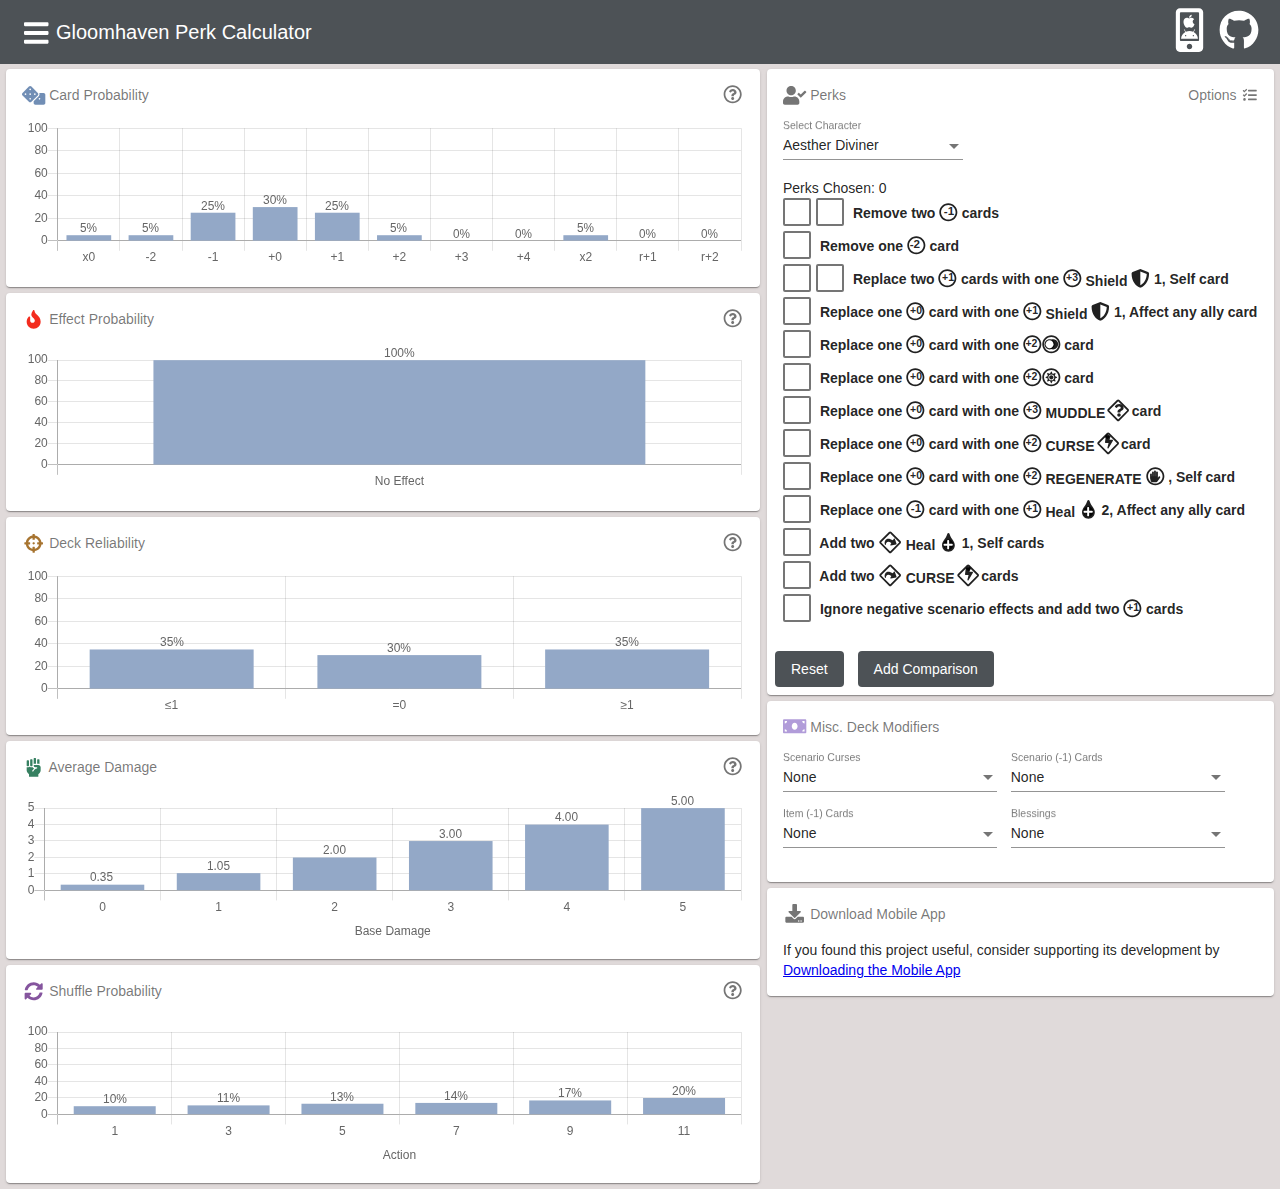
<file: index.html>
<!doctype html>
<html lang="en">

<head>
    <!-- Global site tag (gtag.js) - Google Analytics -->
    <script async src="https://www.googletagmanager.com/gtag/js?id=UA-135546953-3"></script>
    <script>
        window.dataLayer = window.dataLayer || [];

        function gtag() {
            dataLayer.push(arguments);
        }
        gtag('js', new Date());

        gtag('config', 'UA-135546953-3');
    </script>


    <meta charset="utf-8">
    <title>Gloomhaven Perk Calculator</title>
    <base href="/">

    <meta name="viewport" content="width=device-width, initial-scale=1">
    <link rel="icon" type="image/x-icon" href="assets/favicon.png">

    <script src="assets/fontawesome/js/all.min.js"></script>
<link rel="stylesheet" href="styles.462794d131f80d3b39a6.css"></head>

<body>
    <!--</body>class="mat-app-background">-->
    <app-root></app-root>
<script src="runtime-es2015.edb2fcf2778e7bf1d426.js" type="module"></script><script src="runtime-es5.edb2fcf2778e7bf1d426.js" nomodule defer></script><script src="polyfills-es5.fff98669e9d96cc8f205.js" nomodule defer></script><script src="polyfills-es2015.25ff13674b3056b14f77.js" type="module"></script><script src="main-es2015.3232cacd90878fb3bc43.js" type="module"></script><script src="main-es5.3232cacd90878fb3bc43.js" nomodule defer></script></body>

</html>
</file>
<file: styles.462794d131f80d3b39a6.css>
.mat-badge-content{font-weight:600;font-size:12px;font-family:Roboto,"Helvetica Neue",sans-serif}.mat-badge-small .mat-badge-content{font-size:9px}.mat-badge-large .mat-badge-content{font-size:24px}.mat-h1,.mat-headline,.mat-typography h1{font:400 24px/32px Roboto,"Helvetica Neue",sans-serif;margin:0 0 16px}.mat-h2,.mat-title,.mat-typography h2{font:500 20px/32px Roboto,"Helvetica Neue",sans-serif;margin:0 0 16px}.mat-h3,.mat-subheading-2,.mat-typography h3{font:400 16px/28px Roboto,"Helvetica Neue",sans-serif;margin:0 0 16px}.mat-h4,.mat-subheading-1,.mat-typography h4{font:400 15px/24px Roboto,"Helvetica Neue",sans-serif;margin:0 0 16px}.mat-h5,.mat-typography h5{font:400 calc(14px * .83)/20px Roboto,"Helvetica Neue",sans-serif;margin:0 0 12px}.mat-h6,.mat-typography h6{font:400 calc(14px * .67)/20px Roboto,"Helvetica Neue",sans-serif;margin:0 0 12px}.mat-body-2,.mat-body-strong{font:500 14px/24px Roboto,"Helvetica Neue",sans-serif}.mat-body,.mat-body-1,.mat-typography{font:400 14px/20px Roboto,"Helvetica Neue",sans-serif}.mat-body p,.mat-body-1 p,.mat-typography p{margin:0 0 12px}.mat-caption,.mat-small{font:400 12px/20px Roboto,"Helvetica Neue",sans-serif}.mat-display-4,.mat-typography .mat-display-4{font:300 112px/112px Roboto,"Helvetica Neue",sans-serif;letter-spacing:-.05em;margin:0 0 56px}.mat-display-3,.mat-typography .mat-display-3{font:400 56px/56px Roboto,"Helvetica Neue",sans-serif;letter-spacing:-.02em;margin:0 0 64px}.mat-display-2,.mat-typography .mat-display-2{font:400 45px/48px Roboto,"Helvetica Neue",sans-serif;letter-spacing:-.005em;margin:0 0 64px}.mat-display-1,.mat-typography .mat-display-1{font:400 34px/40px Roboto,"Helvetica Neue",sans-serif;margin:0 0 64px}.mat-bottom-sheet-container{font:400 14px/20px Roboto,"Helvetica Neue",sans-serif}.mat-button,.mat-fab,.mat-flat-button,.mat-icon-button,.mat-mini-fab,.mat-raised-button,.mat-stroked-button{font-family:Roboto,"Helvetica Neue",sans-serif;font-size:14px;font-weight:500}.mat-button-toggle,.mat-card{font-family:Roboto,"Helvetica Neue",sans-serif}.mat-card-title{font-size:24px;font-weight:500}.mat-card-header .mat-card-title{font-size:20px}.mat-card-content,.mat-card-subtitle{font-size:14px}.mat-checkbox{font-family:Roboto,"Helvetica Neue",sans-serif}.mat-checkbox-layout .mat-checkbox-label{line-height:24px}.mat-chip{font-size:14px;font-weight:500}.mat-chip .mat-chip-remove.mat-icon,.mat-chip .mat-chip-trailing-icon.mat-icon{font-size:18px}.mat-table{font-family:Roboto,"Helvetica Neue",sans-serif}.mat-header-cell{font-size:12px;font-weight:500}.mat-cell,.mat-footer-cell{font-size:14px}.mat-calendar{font-family:Roboto,"Helvetica Neue",sans-serif}.mat-calendar-body{font-size:13px}.mat-calendar-body-label,.mat-calendar-period-button{font-size:14px;font-weight:500}.mat-calendar-table-header th{font-size:11px;font-weight:400}.mat-dialog-title{font:500 20px/32px Roboto,"Helvetica Neue",sans-serif}.mat-expansion-panel-header{font-family:Roboto,"Helvetica Neue",sans-serif;font-size:15px;font-weight:400}.mat-expansion-panel-content{font:400 14px/20px Roboto,"Helvetica Neue",sans-serif}.mat-form-field{font-size:inherit;font-weight:400;line-height:1.125;font-family:Roboto,"Helvetica Neue",sans-serif}.mat-form-field-wrapper{padding-bottom:1.34375em}.mat-form-field-prefix .mat-icon,.mat-form-field-suffix .mat-icon{font-size:150%;line-height:1.125}.mat-form-field-prefix .mat-icon-button,.mat-form-field-suffix .mat-icon-button{height:1.5em;width:1.5em}.mat-form-field-prefix .mat-icon-button .mat-icon,.mat-form-field-suffix .mat-icon-button .mat-icon{height:1.125em;line-height:1.125}.mat-form-field-infix{padding:.5em 0;border-top:.84375em solid transparent}.mat-form-field-can-float .mat-input-server:focus+.mat-form-field-label-wrapper .mat-form-field-label,.mat-form-field-can-float.mat-form-field-should-float .mat-form-field-label{transform:translateY(-1.34375em) scale(.75);width:133.3333333333%}.mat-form-field-can-float .mat-input-server[label]:not(:label-shown)+.mat-form-field-label-wrapper .mat-form-field-label{transform:translateY(-1.34374em) scale(.75);width:133.3333433333%}.mat-form-field-label-wrapper{top:-.84375em;padding-top:.84375em}.mat-form-field-label{top:1.34375em}.mat-form-field-underline{bottom:1.34375em}.mat-form-field-subscript-wrapper{font-size:75%;margin-top:.6666666667em;top:calc(100% - 1.7916666667em)}.mat-form-field-appearance-legacy .mat-form-field-wrapper{padding-bottom:1.25em}.mat-form-field-appearance-legacy .mat-form-field-infix{padding:.4375em 0}.mat-form-field-appearance-legacy.mat-form-field-can-float .mat-input-server:focus+.mat-form-field-label-wrapper .mat-form-field-label,.mat-form-field-appearance-legacy.mat-form-field-can-float.mat-form-field-should-float .mat-form-field-label{transform:translateY(-1.28125em) scale(.75) perspective(100px) translateZ(.001px);-ms-transform:translateY(-1.28125em) scale(.75);width:133.3333333333%}.mat-form-field-appearance-legacy.mat-form-field-can-float .mat-form-field-autofill-control:-webkit-autofill+.mat-form-field-label-wrapper .mat-form-field-label{transform:translateY(-1.28125em) scale(.75) perspective(100px) translateZ(.00101px);-ms-transform:translateY(-1.28124em) scale(.75);width:133.3333433333%}.mat-form-field-appearance-legacy.mat-form-field-can-float .mat-input-server[label]:not(:label-shown)+.mat-form-field-label-wrapper .mat-form-field-label{transform:translateY(-1.28125em) scale(.75) perspective(100px) translateZ(.00102px);-ms-transform:translateY(-1.28123em) scale(.75);width:133.3333533333%}.mat-form-field-appearance-legacy .mat-form-field-label{top:1.28125em}.mat-form-field-appearance-legacy .mat-form-field-subscript-wrapper{margin-top:.5416666667em;top:calc(100% - 1.6666666667em)}@media print{.mat-form-field-appearance-legacy.mat-form-field-can-float .mat-input-server:focus+.mat-form-field-label-wrapper .mat-form-field-label,.mat-form-field-appearance-legacy.mat-form-field-can-float.mat-form-field-should-float .mat-form-field-label{transform:translateY(-1.28122em) scale(.75)}.mat-form-field-appearance-legacy.mat-form-field-can-float .mat-form-field-autofill-control:-webkit-autofill+.mat-form-field-label-wrapper .mat-form-field-label{transform:translateY(-1.28121em) scale(.75)}.mat-form-field-appearance-legacy.mat-form-field-can-float .mat-input-server[label]:not(:label-shown)+.mat-form-field-label-wrapper .mat-form-field-label{transform:translateY(-1.2812em) scale(.75)}}.mat-form-field-appearance-fill .mat-form-field-infix{padding:.25em 0 .75em}.mat-form-field-appearance-fill .mat-form-field-label{top:1.09375em;margin-top:-.5em}.mat-form-field-appearance-fill.mat-form-field-can-float .mat-input-server:focus+.mat-form-field-label-wrapper .mat-form-field-label,.mat-form-field-appearance-fill.mat-form-field-can-float.mat-form-field-should-float .mat-form-field-label{transform:translateY(-.59375em) scale(.75);width:133.3333333333%}.mat-form-field-appearance-fill.mat-form-field-can-float .mat-input-server[label]:not(:label-shown)+.mat-form-field-label-wrapper .mat-form-field-label{transform:translateY(-.59374em) scale(.75);width:133.3333433333%}.mat-form-field-appearance-outline .mat-form-field-infix{padding:1em 0}.mat-form-field-appearance-outline .mat-form-field-label{top:1.84375em;margin-top:-.25em}.mat-form-field-appearance-outline.mat-form-field-can-float .mat-input-server:focus+.mat-form-field-label-wrapper .mat-form-field-label,.mat-form-field-appearance-outline.mat-form-field-can-float.mat-form-field-should-float .mat-form-field-label{transform:translateY(-1.59375em) scale(.75);width:133.3333333333%}.mat-form-field-appearance-outline.mat-form-field-can-float .mat-input-server[label]:not(:label-shown)+.mat-form-field-label-wrapper .mat-form-field-label{transform:translateY(-1.59374em) scale(.75);width:133.3333433333%}.mat-grid-tile-footer,.mat-grid-tile-header{font-size:14px}.mat-grid-tile-footer .mat-line,.mat-grid-tile-header .mat-line{white-space:nowrap;overflow:hidden;text-overflow:ellipsis;display:block;box-sizing:border-box}.mat-grid-tile-footer .mat-line:nth-child(n+2),.mat-grid-tile-header .mat-line:nth-child(n+2){font-size:12px}input.mat-input-element{margin-top:-.0625em}.mat-menu-item{font-family:Roboto,"Helvetica Neue",sans-serif;font-size:14px;font-weight:400}.mat-paginator,.mat-paginator-page-size .mat-select-trigger{font-family:Roboto,"Helvetica Neue",sans-serif;font-size:12px}.mat-radio-button,.mat-select{font-family:Roboto,"Helvetica Neue",sans-serif}.mat-select-trigger{height:1.125em}.mat-slide-toggle-content{font-family:Roboto,"Helvetica Neue",sans-serif}.mat-slider-thumb-label-text{font-family:Roboto,"Helvetica Neue",sans-serif;font-size:12px;font-weight:500}.mat-stepper-horizontal,.mat-stepper-vertical{font-family:Roboto,"Helvetica Neue",sans-serif}.mat-step-label{font-size:14px;font-weight:400}.mat-step-sub-label-error{font-weight:400}.mat-step-label-error{font-size:14px}.mat-step-label-selected{font-size:14px;font-weight:500}.mat-tab-group{font-family:Roboto,"Helvetica Neue",sans-serif}.mat-tab-label,.mat-tab-link{font-family:Roboto,"Helvetica Neue",sans-serif;font-size:14px;font-weight:500}.mat-toolbar,.mat-toolbar h1,.mat-toolbar h2,.mat-toolbar h3,.mat-toolbar h4,.mat-toolbar h5,.mat-toolbar h6{font:500 20px/32px Roboto,"Helvetica Neue",sans-serif;margin:0}.mat-tooltip{font-family:Roboto,"Helvetica Neue",sans-serif;font-size:10px;padding-top:6px;padding-bottom:6px}.mat-tooltip-handset{font-size:14px;padding-top:8px;padding-bottom:8px}.mat-list-item,.mat-list-option{font-family:Roboto,"Helvetica Neue",sans-serif}.mat-list-base .mat-list-item{font-size:16px}.mat-list-base .mat-list-item .mat-line{white-space:nowrap;overflow:hidden;text-overflow:ellipsis;display:block;box-sizing:border-box}.mat-list-base .mat-list-item .mat-line:nth-child(n+2){font-size:14px}.mat-list-base .mat-list-option{font-size:16px}.mat-list-base .mat-list-option .mat-line{white-space:nowrap;overflow:hidden;text-overflow:ellipsis;display:block;box-sizing:border-box}.mat-list-base .mat-list-option .mat-line:nth-child(n+2){font-size:14px}.mat-list-base[dense] .mat-list-item{font-size:12px}.mat-list-base[dense] .mat-list-item .mat-line{white-space:nowrap;overflow:hidden;text-overflow:ellipsis;display:block;box-sizing:border-box}.mat-list-base[dense] .mat-list-item .mat-line:nth-child(n+2),.mat-list-base[dense] .mat-list-option{font-size:12px}.mat-list-base[dense] .mat-list-option .mat-line{white-space:nowrap;overflow:hidden;text-overflow:ellipsis;display:block;box-sizing:border-box}.mat-list-base[dense] .mat-list-option .mat-line:nth-child(n+2){font-size:12px}.mat-list-base[dense] .mat-subheader{font-family:Roboto,"Helvetica Neue",sans-serif;font-size:12px;font-weight:500}.mat-option{font-family:Roboto,"Helvetica Neue",sans-serif;font-size:16px;color:rgba(0,0,0,.87)}.mat-optgroup-label{font:500 14px/24px Roboto,"Helvetica Neue",sans-serif;color:rgba(0,0,0,.54)}.mat-simple-snackbar{font-family:Roboto,"Helvetica Neue",sans-serif;font-size:14px}.mat-simple-snackbar-action{line-height:1;font-family:inherit;font-size:inherit;font-weight:500}.mat-ripple{overflow:hidden;position:relative}.mat-ripple.mat-ripple-unbounded{overflow:visible}.mat-ripple-element{position:absolute;border-radius:50%;pointer-events:none;transition:opacity,transform 0s cubic-bezier(0,0,.2,1);transform:scale(0)}@media (-ms-high-contrast:active){.mat-ripple-element{display:none}}.cdk-visually-hidden{border:0;clip:rect(0 0 0 0);height:1px;margin:-1px;overflow:hidden;padding:0;position:absolute;width:1px;outline:0;-webkit-appearance:none;-moz-appearance:none}.cdk-global-overlay-wrapper,.cdk-overlay-container{pointer-events:none;top:0;left:0;height:100%;width:100%}.cdk-overlay-container{position:fixed;z-index:1000}.cdk-overlay-container:empty{display:none}.cdk-global-overlay-wrapper{display:flex;position:absolute;z-index:1000}.cdk-overlay-pane{position:absolute;pointer-events:auto;box-sizing:border-box;z-index:1000;display:flex;max-width:100%;max-height:100%}.cdk-overlay-backdrop{position:absolute;top:0;bottom:0;left:0;right:0;z-index:1000;pointer-events:auto;-webkit-tap-highlight-color:transparent;transition:opacity .4s cubic-bezier(.25,.8,.25,1);opacity:0}.cdk-overlay-backdrop.cdk-overlay-backdrop-showing{opacity:1}@media screen and (-ms-high-contrast:active){.cdk-overlay-backdrop.cdk-overlay-backdrop-showing{opacity:.6}}.cdk-overlay-dark-backdrop{background:rgba(0,0,0,.32)}.cdk-overlay-transparent-backdrop,.cdk-overlay-transparent-backdrop.cdk-overlay-backdrop-showing{opacity:0}.cdk-overlay-connected-position-bounding-box{position:absolute;z-index:1000;display:flex;flex-direction:column;min-width:1px;min-height:1px}.cdk-global-scrollblock{position:fixed;width:100%;overflow-y:scroll}@-webkit-keyframes cdk-text-field-autofill-start{/*!*/}@keyframes cdk-text-field-autofill-start{/*!*/}@-webkit-keyframes cdk-text-field-autofill-end{/*!*/}@keyframes cdk-text-field-autofill-end{/*!*/}.cdk-text-field-autofill-monitored:-webkit-autofill{-webkit-animation-name:cdk-text-field-autofill-start;animation-name:cdk-text-field-autofill-start}.cdk-text-field-autofill-monitored:not(:-webkit-autofill){-webkit-animation-name:cdk-text-field-autofill-end;animation-name:cdk-text-field-autofill-end}textarea.cdk-textarea-autosize{resize:none}textarea.cdk-textarea-autosize-measuring{height:auto!important;overflow:hidden!important;padding:2px 0!important;box-sizing:content-box!important}.mat-ripple-element{background-color:rgba(0,0,0,.1)}.mat-option.mat-selected:not(.mat-option-multiple):not(.mat-option-disabled),.mat-option:focus:not(.mat-option-disabled),.mat-option:hover:not(.mat-option-disabled){background:rgba(0,0,0,.04)}.mat-option.mat-active{background:rgba(0,0,0,.04);color:rgba(0,0,0,.87)}.mat-option.mat-option-disabled{color:rgba(0,0,0,.38)}.mat-primary .mat-option.mat-selected:not(.mat-option-disabled){color:#4d5256}.mat-accent .mat-option.mat-selected:not(.mat-option-disabled){color:#93a8c7}.mat-warn .mat-option.mat-selected:not(.mat-option-disabled){color:#f32c1e}.mat-optgroup-disabled .mat-optgroup-label{color:rgba(0,0,0,.38)}.mat-pseudo-checkbox{color:rgba(0,0,0,.54)}.mat-pseudo-checkbox::after{color:#fafafa}.mat-pseudo-checkbox-disabled{color:#b0b0b0}.mat-primary .mat-pseudo-checkbox-checked,.mat-primary .mat-pseudo-checkbox-indeterminate{background:#4d5256}.mat-accent .mat-pseudo-checkbox-checked,.mat-accent .mat-pseudo-checkbox-indeterminate,.mat-pseudo-checkbox-checked,.mat-pseudo-checkbox-indeterminate{background:#93a8c7}.mat-warn .mat-pseudo-checkbox-checked,.mat-warn .mat-pseudo-checkbox-indeterminate{background:#f32c1e}.mat-pseudo-checkbox-checked.mat-pseudo-checkbox-disabled,.mat-pseudo-checkbox-indeterminate.mat-pseudo-checkbox-disabled{background:#b0b0b0}.mat-elevation-z0{box-shadow:0 0 0 0 rgba(0,0,0,.2),0 0 0 0 rgba(0,0,0,.14),0 0 0 0 rgba(0,0,0,.12)}.mat-elevation-z1{box-shadow:0 2px 1px -1px rgba(0,0,0,.2),0 1px 1px 0 rgba(0,0,0,.14),0 1px 3px 0 rgba(0,0,0,.12)}.mat-elevation-z2{box-shadow:0 3px 1px -2px rgba(0,0,0,.2),0 2px 2px 0 rgba(0,0,0,.14),0 1px 5px 0 rgba(0,0,0,.12)}.mat-elevation-z3{box-shadow:0 3px 3px -2px rgba(0,0,0,.2),0 3px 4px 0 rgba(0,0,0,.14),0 1px 8px 0 rgba(0,0,0,.12)}.mat-elevation-z4{box-shadow:0 2px 4px -1px rgba(0,0,0,.2),0 4px 5px 0 rgba(0,0,0,.14),0 1px 10px 0 rgba(0,0,0,.12)}.mat-elevation-z5{box-shadow:0 3px 5px -1px rgba(0,0,0,.2),0 5px 8px 0 rgba(0,0,0,.14),0 1px 14px 0 rgba(0,0,0,.12)}.mat-elevation-z6{box-shadow:0 3px 5px -1px rgba(0,0,0,.2),0 6px 10px 0 rgba(0,0,0,.14),0 1px 18px 0 rgba(0,0,0,.12)}.mat-elevation-z7{box-shadow:0 4px 5px -2px rgba(0,0,0,.2),0 7px 10px 1px rgba(0,0,0,.14),0 2px 16px 1px rgba(0,0,0,.12)}.mat-elevation-z8{box-shadow:0 5px 5px -3px rgba(0,0,0,.2),0 8px 10px 1px rgba(0,0,0,.14),0 3px 14px 2px rgba(0,0,0,.12)}.mat-elevation-z9{box-shadow:0 5px 6px -3px rgba(0,0,0,.2),0 9px 12px 1px rgba(0,0,0,.14),0 3px 16px 2px rgba(0,0,0,.12)}.mat-elevation-z10{box-shadow:0 6px 6px -3px rgba(0,0,0,.2),0 10px 14px 1px rgba(0,0,0,.14),0 4px 18px 3px rgba(0,0,0,.12)}.mat-elevation-z11{box-shadow:0 6px 7px -4px rgba(0,0,0,.2),0 11px 15px 1px rgba(0,0,0,.14),0 4px 20px 3px rgba(0,0,0,.12)}.mat-elevation-z12{box-shadow:0 7px 8px -4px rgba(0,0,0,.2),0 12px 17px 2px rgba(0,0,0,.14),0 5px 22px 4px rgba(0,0,0,.12)}.mat-elevation-z13{box-shadow:0 7px 8px -4px rgba(0,0,0,.2),0 13px 19px 2px rgba(0,0,0,.14),0 5px 24px 4px rgba(0,0,0,.12)}.mat-elevation-z14{box-shadow:0 7px 9px -4px rgba(0,0,0,.2),0 14px 21px 2px rgba(0,0,0,.14),0 5px 26px 4px rgba(0,0,0,.12)}.mat-elevation-z15{box-shadow:0 8px 9px -5px rgba(0,0,0,.2),0 15px 22px 2px rgba(0,0,0,.14),0 6px 28px 5px rgba(0,0,0,.12)}.mat-elevation-z16{box-shadow:0 8px 10px -5px rgba(0,0,0,.2),0 16px 24px 2px rgba(0,0,0,.14),0 6px 30px 5px rgba(0,0,0,.12)}.mat-elevation-z17{box-shadow:0 8px 11px -5px rgba(0,0,0,.2),0 17px 26px 2px rgba(0,0,0,.14),0 6px 32px 5px rgba(0,0,0,.12)}.mat-elevation-z18{box-shadow:0 9px 11px -5px rgba(0,0,0,.2),0 18px 28px 2px rgba(0,0,0,.14),0 7px 34px 6px rgba(0,0,0,.12)}.mat-elevation-z19{box-shadow:0 9px 12px -6px rgba(0,0,0,.2),0 19px 29px 2px rgba(0,0,0,.14),0 7px 36px 6px rgba(0,0,0,.12)}.mat-elevation-z20{box-shadow:0 10px 13px -6px rgba(0,0,0,.2),0 20px 31px 3px rgba(0,0,0,.14),0 8px 38px 7px rgba(0,0,0,.12)}.mat-elevation-z21{box-shadow:0 10px 13px -6px rgba(0,0,0,.2),0 21px 33px 3px rgba(0,0,0,.14),0 8px 40px 7px rgba(0,0,0,.12)}.mat-elevation-z22{box-shadow:0 10px 14px -6px rgba(0,0,0,.2),0 22px 35px 3px rgba(0,0,0,.14),0 8px 42px 7px rgba(0,0,0,.12)}.mat-elevation-z23{box-shadow:0 11px 14px -7px rgba(0,0,0,.2),0 23px 36px 3px rgba(0,0,0,.14),0 9px 44px 8px rgba(0,0,0,.12)}.mat-elevation-z24{box-shadow:0 11px 15px -7px rgba(0,0,0,.2),0 24px 38px 3px rgba(0,0,0,.14),0 9px 46px 8px rgba(0,0,0,.12)}.mat-app-background{background-color:#fafafa;color:rgba(0,0,0,.87)}.mat-theme-loaded-marker{display:none}.mat-autocomplete-panel{background:#fff;color:rgba(0,0,0,.87)}.mat-autocomplete-panel:not([class*=mat-elevation-z]){box-shadow:0 2px 4px -1px rgba(0,0,0,.2),0 4px 5px 0 rgba(0,0,0,.14),0 1px 10px 0 rgba(0,0,0,.12)}.mat-autocomplete-panel .mat-option.mat-selected:not(.mat-active):not(:hover){background:#fff}.mat-autocomplete-panel .mat-option.mat-selected:not(.mat-active):not(:hover):not(.mat-option-disabled){color:rgba(0,0,0,.87)}@media (-ms-high-contrast:active){.mat-badge-content{outline:solid 1px;border-radius:0}.mat-checkbox-disabled{opacity:.5}}.mat-badge-accent .mat-badge-content{background:#93a8c7;color:#000}.mat-badge-warn .mat-badge-content{color:#fff;background:#f32c1e}.mat-badge{position:relative}.mat-badge-hidden .mat-badge-content{display:none}.mat-badge-disabled .mat-badge-content{background:#b9b9b9;color:rgba(0,0,0,.38)}.mat-badge-content{color:#fff;background:#4d5256;position:absolute;text-align:center;display:inline-block;border-radius:50%;transition:transform .2s ease-in-out;transform:scale(.6);overflow:hidden;white-space:nowrap;text-overflow:ellipsis;pointer-events:none}.mat-badge-content._mat-animation-noopable,.ng-animate-disabled .mat-badge-content{transition:none}.mat-badge-content.mat-badge-active{transform:none}.mat-badge-small .mat-badge-content{width:16px;height:16px;line-height:16px}.mat-badge-small.mat-badge-above .mat-badge-content{top:-8px}.mat-badge-small.mat-badge-below .mat-badge-content{bottom:-8px}.mat-badge-small.mat-badge-before .mat-badge-content{left:-16px}[dir=rtl] .mat-badge-small.mat-badge-before .mat-badge-content{left:auto;right:-16px}.mat-badge-small.mat-badge-after .mat-badge-content{right:-16px}[dir=rtl] .mat-badge-small.mat-badge-after .mat-badge-content{right:auto;left:-16px}.mat-badge-small.mat-badge-overlap.mat-badge-before .mat-badge-content{left:-8px}[dir=rtl] .mat-badge-small.mat-badge-overlap.mat-badge-before .mat-badge-content{left:auto;right:-8px}.mat-badge-small.mat-badge-overlap.mat-badge-after .mat-badge-content{right:-8px}[dir=rtl] .mat-badge-small.mat-badge-overlap.mat-badge-after .mat-badge-content{right:auto;left:-8px}.mat-badge-medium .mat-badge-content{width:22px;height:22px;line-height:22px}.mat-badge-medium.mat-badge-above .mat-badge-content{top:-11px}.mat-badge-medium.mat-badge-below .mat-badge-content{bottom:-11px}.mat-badge-medium.mat-badge-before .mat-badge-content{left:-22px}[dir=rtl] .mat-badge-medium.mat-badge-before .mat-badge-content{left:auto;right:-22px}.mat-badge-medium.mat-badge-after .mat-badge-content{right:-22px}[dir=rtl] .mat-badge-medium.mat-badge-after .mat-badge-content{right:auto;left:-22px}.mat-badge-medium.mat-badge-overlap.mat-badge-before .mat-badge-content{left:-11px}[dir=rtl] .mat-badge-medium.mat-badge-overlap.mat-badge-before .mat-badge-content{left:auto;right:-11px}.mat-badge-medium.mat-badge-overlap.mat-badge-after .mat-badge-content{right:-11px}[dir=rtl] .mat-badge-medium.mat-badge-overlap.mat-badge-after .mat-badge-content{right:auto;left:-11px}.mat-badge-large .mat-badge-content{width:28px;height:28px;line-height:28px}.mat-badge-large.mat-badge-above .mat-badge-content{top:-14px}.mat-badge-large.mat-badge-below .mat-badge-content{bottom:-14px}.mat-badge-large.mat-badge-before .mat-badge-content{left:-28px}[dir=rtl] .mat-badge-large.mat-badge-before .mat-badge-content{left:auto;right:-28px}.mat-badge-large.mat-badge-after .mat-badge-content{right:-28px}[dir=rtl] .mat-badge-large.mat-badge-after .mat-badge-content{right:auto;left:-28px}.mat-badge-large.mat-badge-overlap.mat-badge-before .mat-badge-content{left:-14px}[dir=rtl] .mat-badge-large.mat-badge-overlap.mat-badge-before .mat-badge-content{left:auto;right:-14px}.mat-badge-large.mat-badge-overlap.mat-badge-after .mat-badge-content{right:-14px}[dir=rtl] .mat-badge-large.mat-badge-overlap.mat-badge-after .mat-badge-content{right:auto;left:-14px}.mat-bottom-sheet-container{box-shadow:0 8px 10px -5px rgba(0,0,0,.2),0 16px 24px 2px rgba(0,0,0,.14),0 6px 30px 5px rgba(0,0,0,.12);background:#fff;color:rgba(0,0,0,.87)}.mat-button,.mat-icon-button,.mat-stroked-button{color:inherit;background:0 0}.mat-button.mat-primary,.mat-icon-button.mat-primary,.mat-stroked-button.mat-primary{color:#4d5256}.mat-button.mat-accent,.mat-icon-button.mat-accent,.mat-stroked-button.mat-accent{color:#93a8c7}.mat-button.mat-warn,.mat-icon-button.mat-warn,.mat-stroked-button.mat-warn{color:#f32c1e}.mat-button.mat-accent[disabled],.mat-button.mat-primary[disabled],.mat-button.mat-warn[disabled],.mat-button[disabled][disabled],.mat-icon-button.mat-accent[disabled],.mat-icon-button.mat-primary[disabled],.mat-icon-button.mat-warn[disabled],.mat-icon-button[disabled][disabled],.mat-stroked-button.mat-accent[disabled],.mat-stroked-button.mat-primary[disabled],.mat-stroked-button.mat-warn[disabled],.mat-stroked-button[disabled][disabled]{color:rgba(0,0,0,.26)}.mat-button.mat-primary .mat-button-focus-overlay,.mat-icon-button.mat-primary .mat-button-focus-overlay,.mat-stroked-button.mat-primary .mat-button-focus-overlay{background-color:#4d5256}.mat-button.mat-accent .mat-button-focus-overlay,.mat-icon-button.mat-accent .mat-button-focus-overlay,.mat-stroked-button.mat-accent .mat-button-focus-overlay{background-color:#93a8c7}.mat-button.mat-warn .mat-button-focus-overlay,.mat-icon-button.mat-warn .mat-button-focus-overlay,.mat-stroked-button.mat-warn .mat-button-focus-overlay{background-color:#f32c1e}.mat-button[disabled] .mat-button-focus-overlay,.mat-icon-button[disabled] .mat-button-focus-overlay,.mat-stroked-button[disabled] .mat-button-focus-overlay{background-color:transparent}.mat-button .mat-ripple-element,.mat-icon-button .mat-ripple-element,.mat-stroked-button .mat-ripple-element{opacity:.1;background-color:currentColor}.mat-button-focus-overlay{background:#000}.mat-stroked-button:not([disabled]){border-color:rgba(0,0,0,.12)}.mat-fab,.mat-flat-button,.mat-mini-fab,.mat-raised-button{color:rgba(0,0,0,.87);background-color:#fff}.mat-fab.mat-primary,.mat-flat-button.mat-primary,.mat-mini-fab.mat-primary,.mat-raised-button.mat-primary{color:#fff;background-color:#4d5256}.mat-fab.mat-accent,.mat-flat-button.mat-accent,.mat-mini-fab.mat-accent,.mat-raised-button.mat-accent{color:#000;background-color:#93a8c7}.mat-fab.mat-warn,.mat-flat-button.mat-warn,.mat-mini-fab.mat-warn,.mat-raised-button.mat-warn{color:#fff;background-color:#f32c1e}.mat-fab.mat-accent[disabled],.mat-fab.mat-primary[disabled],.mat-fab.mat-warn[disabled],.mat-fab[disabled][disabled],.mat-flat-button.mat-accent[disabled],.mat-flat-button.mat-primary[disabled],.mat-flat-button.mat-warn[disabled],.mat-flat-button[disabled][disabled],.mat-mini-fab.mat-accent[disabled],.mat-mini-fab.mat-primary[disabled],.mat-mini-fab.mat-warn[disabled],.mat-mini-fab[disabled][disabled],.mat-raised-button.mat-accent[disabled],.mat-raised-button.mat-primary[disabled],.mat-raised-button.mat-warn[disabled],.mat-raised-button[disabled][disabled]{color:rgba(0,0,0,.26);background-color:rgba(0,0,0,.12)}.mat-fab.mat-primary .mat-ripple-element,.mat-flat-button.mat-primary .mat-ripple-element,.mat-mini-fab.mat-primary .mat-ripple-element,.mat-raised-button.mat-primary .mat-ripple-element{background-color:rgba(255,255,255,.1)}.mat-fab.mat-accent .mat-ripple-element,.mat-flat-button.mat-accent .mat-ripple-element,.mat-mini-fab.mat-accent .mat-ripple-element,.mat-raised-button.mat-accent .mat-ripple-element{background-color:rgba(0,0,0,.1)}.mat-fab.mat-warn .mat-ripple-element,.mat-flat-button.mat-warn .mat-ripple-element,.mat-mini-fab.mat-warn .mat-ripple-element,.mat-raised-button.mat-warn .mat-ripple-element{background-color:rgba(255,255,255,.1)}.mat-flat-button:not([class*=mat-elevation-z]),.mat-stroked-button:not([class*=mat-elevation-z]){box-shadow:0 0 0 0 rgba(0,0,0,.2),0 0 0 0 rgba(0,0,0,.14),0 0 0 0 rgba(0,0,0,.12)}.mat-raised-button:not([class*=mat-elevation-z]){box-shadow:0 3px 1px -2px rgba(0,0,0,.2),0 2px 2px 0 rgba(0,0,0,.14),0 1px 5px 0 rgba(0,0,0,.12)}.mat-raised-button:not([disabled]):active:not([class*=mat-elevation-z]){box-shadow:0 5px 5px -3px rgba(0,0,0,.2),0 8px 10px 1px rgba(0,0,0,.14),0 3px 14px 2px rgba(0,0,0,.12)}.mat-raised-button[disabled]:not([class*=mat-elevation-z]){box-shadow:0 0 0 0 rgba(0,0,0,.2),0 0 0 0 rgba(0,0,0,.14),0 0 0 0 rgba(0,0,0,.12)}.mat-fab:not([class*=mat-elevation-z]),.mat-mini-fab:not([class*=mat-elevation-z]){box-shadow:0 3px 5px -1px rgba(0,0,0,.2),0 6px 10px 0 rgba(0,0,0,.14),0 1px 18px 0 rgba(0,0,0,.12)}.mat-fab:not([disabled]):active:not([class*=mat-elevation-z]),.mat-mini-fab:not([disabled]):active:not([class*=mat-elevation-z]){box-shadow:0 7px 8px -4px rgba(0,0,0,.2),0 12px 17px 2px rgba(0,0,0,.14),0 5px 22px 4px rgba(0,0,0,.12)}.mat-fab[disabled]:not([class*=mat-elevation-z]),.mat-mini-fab[disabled]:not([class*=mat-elevation-z]){box-shadow:0 0 0 0 rgba(0,0,0,.2),0 0 0 0 rgba(0,0,0,.14),0 0 0 0 rgba(0,0,0,.12)}.mat-button-toggle-group,.mat-button-toggle-standalone{box-shadow:0 3px 1px -2px rgba(0,0,0,.2),0 2px 2px 0 rgba(0,0,0,.14),0 1px 5px 0 rgba(0,0,0,.12)}.mat-button-toggle-group-appearance-standard,.mat-button-toggle-standalone.mat-button-toggle-appearance-standard{box-shadow:none;border:1px solid rgba(0,0,0,.12)}.mat-button-toggle{color:rgba(0,0,0,.38)}.mat-button-toggle .mat-button-toggle-focus-overlay{background-color:rgba(0,0,0,.12)}.mat-button-toggle-appearance-standard{color:rgba(0,0,0,.87);background:#fff}.mat-button-toggle-appearance-standard .mat-button-toggle-focus-overlay{background-color:#000}.mat-button-toggle-group-appearance-standard .mat-button-toggle+.mat-button-toggle{border-left:1px solid rgba(0,0,0,.12)}[dir=rtl] .mat-button-toggle-group-appearance-standard .mat-button-toggle+.mat-button-toggle{border-left:none;border-right:1px solid rgba(0,0,0,.12)}.mat-button-toggle-group-appearance-standard.mat-button-toggle-vertical .mat-button-toggle+.mat-button-toggle{border-left:none;border-right:none;border-top:1px solid rgba(0,0,0,.12)}.mat-button-toggle-checked{background-color:#e0e0e0;color:rgba(0,0,0,.54)}.mat-button-toggle-checked.mat-button-toggle-appearance-standard{color:rgba(0,0,0,.87)}.mat-button-toggle-disabled{color:rgba(0,0,0,.26);background-color:#eee}.mat-button-toggle-disabled.mat-button-toggle-appearance-standard{background:#fff}.mat-button-toggle-disabled.mat-button-toggle-checked{background-color:#bdbdbd}.mat-card{background:#fff;color:rgba(0,0,0,.87)}.mat-card:not([class*=mat-elevation-z]){box-shadow:0 2px 1px -1px rgba(0,0,0,.2),0 1px 1px 0 rgba(0,0,0,.14),0 1px 3px 0 rgba(0,0,0,.12)}.mat-card.mat-card-flat:not([class*=mat-elevation-z]){box-shadow:0 0 0 0 rgba(0,0,0,.2),0 0 0 0 rgba(0,0,0,.14),0 0 0 0 rgba(0,0,0,.12)}.mat-card-subtitle{color:rgba(0,0,0,.54)}.mat-checkbox-frame{border-color:rgba(0,0,0,.54)}.mat-checkbox-checkmark{fill:#fafafa}.mat-checkbox-checkmark-path{stroke:#fafafa!important}@media (-ms-high-contrast:black-on-white){.mat-checkbox-checkmark-path{stroke:#000!important}}.mat-checkbox-mixedmark{background-color:#fafafa}.mat-checkbox-checked.mat-primary .mat-checkbox-background,.mat-checkbox-indeterminate.mat-primary .mat-checkbox-background{background-color:#4d5256}.mat-checkbox-checked.mat-accent .mat-checkbox-background,.mat-checkbox-indeterminate.mat-accent .mat-checkbox-background{background-color:#93a8c7}.mat-checkbox-checked.mat-warn .mat-checkbox-background,.mat-checkbox-indeterminate.mat-warn .mat-checkbox-background{background-color:#f32c1e}.mat-checkbox-disabled.mat-checkbox-checked .mat-checkbox-background,.mat-checkbox-disabled.mat-checkbox-indeterminate .mat-checkbox-background{background-color:#b0b0b0}.mat-checkbox-disabled:not(.mat-checkbox-checked) .mat-checkbox-frame{border-color:#b0b0b0}.mat-checkbox-disabled .mat-checkbox-label{color:rgba(0,0,0,.54)}@media (-ms-high-contrast:active){.mat-checkbox-background{background:0 0}}.mat-checkbox .mat-ripple-element{background-color:#000}.mat-checkbox-checked:not(.mat-checkbox-disabled).mat-primary .mat-ripple-element,.mat-checkbox:active:not(.mat-checkbox-disabled).mat-primary .mat-ripple-element{background:#4d5256}.mat-checkbox-checked:not(.mat-checkbox-disabled).mat-accent .mat-ripple-element,.mat-checkbox:active:not(.mat-checkbox-disabled).mat-accent .mat-ripple-element{background:#93a8c7}.mat-checkbox-checked:not(.mat-checkbox-disabled).mat-warn .mat-ripple-element,.mat-checkbox:active:not(.mat-checkbox-disabled).mat-warn .mat-ripple-element{background:#f32c1e}.mat-chip.mat-standard-chip{background-color:#e0e0e0;color:rgba(0,0,0,.87)}.mat-chip.mat-standard-chip .mat-chip-remove{color:rgba(0,0,0,.87);opacity:.4}.mat-chip.mat-standard-chip:not(.mat-chip-disabled):active{box-shadow:0 3px 3px -2px rgba(0,0,0,.2),0 3px 4px 0 rgba(0,0,0,.14),0 1px 8px 0 rgba(0,0,0,.12)}.mat-chip.mat-standard-chip:not(.mat-chip-disabled) .mat-chip-remove:hover{opacity:.54}.mat-chip.mat-standard-chip.mat-chip-disabled{opacity:.4}.mat-chip.mat-standard-chip::after{background:#000}.mat-chip.mat-standard-chip.mat-chip-selected.mat-primary{background-color:#4d5256;color:#fff}.mat-chip.mat-standard-chip.mat-chip-selected.mat-primary .mat-chip-remove{color:#fff;opacity:.4}.mat-chip.mat-standard-chip.mat-chip-selected.mat-primary .mat-ripple-element{background:rgba(255,255,255,.1)}.mat-chip.mat-standard-chip.mat-chip-selected.mat-warn{background-color:#f32c1e;color:#fff}.mat-chip.mat-standard-chip.mat-chip-selected.mat-warn .mat-chip-remove{color:#fff;opacity:.4}.mat-chip.mat-standard-chip.mat-chip-selected.mat-warn .mat-ripple-element{background:rgba(255,255,255,.1)}.mat-chip.mat-standard-chip.mat-chip-selected.mat-accent{background-color:#93a8c7;color:#000}.mat-chip.mat-standard-chip.mat-chip-selected.mat-accent .mat-chip-remove{color:#000;opacity:.4}.mat-chip.mat-standard-chip.mat-chip-selected.mat-accent .mat-ripple-element{background:rgba(0,0,0,.1)}.mat-table{background:#fff}.mat-table tbody,.mat-table tfoot,.mat-table thead,.mat-table-sticky,[mat-footer-row],[mat-header-row],[mat-row],mat-footer-row,mat-header-row,mat-row{background:inherit}mat-footer-row,mat-header-row,mat-row,td.mat-cell,td.mat-footer-cell,th.mat-header-cell{border-bottom-color:rgba(0,0,0,.12)}.mat-header-cell{color:rgba(0,0,0,.54)}.mat-cell,.mat-footer-cell{color:rgba(0,0,0,.87)}.mat-calendar-arrow{border-top-color:rgba(0,0,0,.54)}.mat-datepicker-content .mat-calendar-next-button,.mat-datepicker-content .mat-calendar-previous-button,.mat-datepicker-toggle{color:rgba(0,0,0,.54)}.mat-calendar-table-header{color:rgba(0,0,0,.38)}.mat-calendar-table-header-divider::after{background:rgba(0,0,0,.12)}.mat-calendar-body-label{color:rgba(0,0,0,.54)}.mat-calendar-body-cell-content{color:rgba(0,0,0,.87);border-color:transparent}.mat-calendar-body-disabled>.mat-calendar-body-cell-content:not(.mat-calendar-body-selected){color:rgba(0,0,0,.38)}.cdk-keyboard-focused .mat-calendar-body-active>.mat-calendar-body-cell-content:not(.mat-calendar-body-selected),.cdk-program-focused .mat-calendar-body-active>.mat-calendar-body-cell-content:not(.mat-calendar-body-selected),.mat-calendar-body-cell:not(.mat-calendar-body-disabled):hover>.mat-calendar-body-cell-content:not(.mat-calendar-body-selected){background-color:rgba(0,0,0,.04)}.mat-calendar-body-today:not(.mat-calendar-body-selected){border-color:rgba(0,0,0,.38)}.mat-calendar-body-disabled>.mat-calendar-body-today:not(.mat-calendar-body-selected){border-color:rgba(0,0,0,.18)}.mat-calendar-body-selected{background-color:#4d5256;color:#fff}.mat-calendar-body-disabled>.mat-calendar-body-selected{background-color:rgba(77,82,86,.4)}.mat-calendar-body-today.mat-calendar-body-selected{box-shadow:inset 0 0 0 1px #fff}.mat-datepicker-content{box-shadow:0 2px 4px -1px rgba(0,0,0,.2),0 4px 5px 0 rgba(0,0,0,.14),0 1px 10px 0 rgba(0,0,0,.12);background-color:#fff;color:rgba(0,0,0,.87)}.mat-datepicker-content.mat-accent .mat-calendar-body-selected{background-color:#93a8c7;color:#000}.mat-datepicker-content.mat-accent .mat-calendar-body-disabled>.mat-calendar-body-selected{background-color:rgba(147,168,199,.4)}.mat-datepicker-content.mat-accent .mat-calendar-body-today.mat-calendar-body-selected{box-shadow:inset 0 0 0 1px #000}.mat-datepicker-content.mat-warn .mat-calendar-body-selected{background-color:#f32c1e;color:#fff}.mat-datepicker-content.mat-warn .mat-calendar-body-disabled>.mat-calendar-body-selected{background-color:rgba(243,44,30,.4)}.mat-datepicker-content.mat-warn .mat-calendar-body-today.mat-calendar-body-selected{box-shadow:inset 0 0 0 1px #fff}.mat-datepicker-content-touch{box-shadow:0 0 0 0 rgba(0,0,0,.2),0 0 0 0 rgba(0,0,0,.14),0 0 0 0 rgba(0,0,0,.12)}.mat-datepicker-toggle-active{color:#4d5256}.mat-datepicker-toggle-active.mat-accent{color:#93a8c7}.mat-datepicker-toggle-active.mat-warn{color:#f32c1e}.mat-dialog-container{box-shadow:0 11px 15px -7px rgba(0,0,0,.2),0 24px 38px 3px rgba(0,0,0,.14),0 9px 46px 8px rgba(0,0,0,.12);background:#fff;color:rgba(0,0,0,.87)}.mat-divider{border-top-color:rgba(0,0,0,.12)}.mat-divider-vertical{border-right-color:rgba(0,0,0,.12)}.mat-expansion-panel{background:#fff;color:rgba(0,0,0,.87)}.mat-expansion-panel:not([class*=mat-elevation-z]){box-shadow:0 3px 1px -2px rgba(0,0,0,.2),0 2px 2px 0 rgba(0,0,0,.14),0 1px 5px 0 rgba(0,0,0,.12)}.mat-action-row{border-top-color:rgba(0,0,0,.12)}.mat-expansion-panel .mat-expansion-panel-header.cdk-keyboard-focused:not([aria-disabled=true]),.mat-expansion-panel .mat-expansion-panel-header.cdk-program-focused:not([aria-disabled=true]),.mat-expansion-panel:not(.mat-expanded) .mat-expansion-panel-header:hover:not([aria-disabled=true]){background:rgba(0,0,0,.04)}@media (hover:none){.mat-expansion-panel:not(.mat-expanded):not([aria-disabled=true]) .mat-expansion-panel-header:hover{background:#fff}}.mat-expansion-panel-header-title{color:rgba(0,0,0,.87)}.mat-expansion-indicator::after,.mat-expansion-panel-header-description{color:rgba(0,0,0,.54)}.mat-expansion-panel-header[aria-disabled=true]{color:rgba(0,0,0,.26)}.mat-expansion-panel-header[aria-disabled=true] .mat-expansion-panel-header-description,.mat-expansion-panel-header[aria-disabled=true] .mat-expansion-panel-header-title{color:inherit}.mat-form-field-label,.mat-hint{color:rgba(0,0,0,.6)}.mat-form-field.mat-focused .mat-form-field-label{color:#4d5256}.mat-form-field.mat-focused .mat-form-field-label.mat-accent{color:#93a8c7}.mat-form-field.mat-focused .mat-form-field-label.mat-warn{color:#f32c1e}.mat-focused .mat-form-field-required-marker{color:#93a8c7}.mat-form-field-ripple{background-color:rgba(0,0,0,.87)}.mat-form-field.mat-focused .mat-form-field-ripple{background-color:#4d5256}.mat-form-field.mat-focused .mat-form-field-ripple.mat-accent{background-color:#93a8c7}.mat-form-field.mat-focused .mat-form-field-ripple.mat-warn{background-color:#f32c1e}.mat-form-field-type-mat-native-select.mat-focused:not(.mat-form-field-invalid) .mat-form-field-infix::after{color:#4d5256}.mat-form-field-type-mat-native-select.mat-focused:not(.mat-form-field-invalid).mat-accent .mat-form-field-infix::after{color:#93a8c7}.mat-form-field-type-mat-native-select.mat-focused:not(.mat-form-field-invalid).mat-warn .mat-form-field-infix::after,.mat-form-field.mat-form-field-invalid .mat-form-field-label,.mat-form-field.mat-form-field-invalid .mat-form-field-label .mat-form-field-required-marker,.mat-form-field.mat-form-field-invalid .mat-form-field-label.mat-accent{color:#f32c1e}.mat-form-field.mat-form-field-invalid .mat-form-field-ripple,.mat-form-field.mat-form-field-invalid .mat-form-field-ripple.mat-accent{background-color:#f32c1e}.mat-error{color:#f32c1e}.mat-form-field-appearance-legacy .mat-form-field-label,.mat-form-field-appearance-legacy .mat-hint{color:rgba(0,0,0,.54)}.mat-form-field-appearance-legacy .mat-form-field-underline{bottom:1.25em;background-color:rgba(0,0,0,.42)}.mat-form-field-appearance-legacy.mat-form-field-disabled .mat-form-field-underline{background-image:linear-gradient(to right,rgba(0,0,0,.42) 0,rgba(0,0,0,.42) 33%,transparent 0);background-size:4px 100%;background-repeat:repeat-x}.mat-form-field-appearance-standard .mat-form-field-underline{background-color:rgba(0,0,0,.42)}.mat-form-field-appearance-standard.mat-form-field-disabled .mat-form-field-underline{background-image:linear-gradient(to right,rgba(0,0,0,.42) 0,rgba(0,0,0,.42) 33%,transparent 0);background-size:4px 100%;background-repeat:repeat-x}.mat-form-field-appearance-fill .mat-form-field-flex{background-color:rgba(0,0,0,.04)}.mat-form-field-appearance-fill.mat-form-field-disabled .mat-form-field-flex{background-color:rgba(0,0,0,.02)}.mat-form-field-appearance-fill .mat-form-field-underline::before{background-color:rgba(0,0,0,.42)}.mat-form-field-appearance-fill.mat-form-field-disabled .mat-form-field-label{color:rgba(0,0,0,.38)}.mat-form-field-appearance-fill.mat-form-field-disabled .mat-form-field-underline::before{background-color:transparent}.mat-form-field-appearance-outline .mat-form-field-outline{color:rgba(0,0,0,.12)}.mat-form-field-appearance-outline .mat-form-field-outline-thick{color:rgba(0,0,0,.87)}.mat-form-field-appearance-outline.mat-focused .mat-form-field-outline-thick{color:#4d5256}.mat-form-field-appearance-outline.mat-focused.mat-accent .mat-form-field-outline-thick{color:#93a8c7}.mat-form-field-appearance-outline.mat-focused.mat-warn .mat-form-field-outline-thick,.mat-form-field-appearance-outline.mat-form-field-invalid.mat-form-field-invalid .mat-form-field-outline-thick{color:#f32c1e}.mat-form-field-appearance-outline.mat-form-field-disabled .mat-form-field-label{color:rgba(0,0,0,.38)}.mat-form-field-appearance-outline.mat-form-field-disabled .mat-form-field-outline{color:rgba(0,0,0,.06)}.mat-icon.mat-primary{color:#4d5256}.mat-icon.mat-accent{color:#93a8c7}.mat-icon.mat-warn{color:#f32c1e}.mat-form-field-type-mat-native-select .mat-form-field-infix::after{color:rgba(0,0,0,.54)}.mat-form-field-type-mat-native-select.mat-form-field-disabled .mat-form-field-infix::after,.mat-input-element:disabled{color:rgba(0,0,0,.38)}.mat-input-element{caret-color:#4d5256}.mat-input-element::-ms-input-placeholder{color:rgba(0,0,0,.42)}.mat-input-element::placeholder{color:rgba(0,0,0,.42)}.mat-input-element::-moz-placeholder{color:rgba(0,0,0,.42)}.mat-input-element::-webkit-input-placeholder{color:rgba(0,0,0,.42)}.mat-input-element:-ms-input-placeholder{color:rgba(0,0,0,.42)}.mat-accent .mat-input-element{caret-color:#93a8c7}.mat-form-field-invalid .mat-input-element,.mat-warn .mat-input-element{caret-color:#f32c1e}.mat-form-field-type-mat-native-select.mat-form-field-invalid .mat-form-field-infix::after{color:#f32c1e}.mat-list-base .mat-list-item,.mat-list-base .mat-list-option{color:rgba(0,0,0,.87)}.mat-list-base .mat-subheader{font-family:Roboto,"Helvetica Neue",sans-serif;font-size:14px;font-weight:500;color:rgba(0,0,0,.54)}.mat-list-item-disabled{background-color:#eee}.mat-action-list .mat-list-item:focus,.mat-action-list .mat-list-item:hover,.mat-list-option:focus,.mat-list-option:hover,.mat-nav-list .mat-list-item:focus,.mat-nav-list .mat-list-item:hover{background:rgba(0,0,0,.04)}.mat-menu-panel{background:#fff}.mat-menu-panel:not([class*=mat-elevation-z]){box-shadow:0 2px 4px -1px rgba(0,0,0,.2),0 4px 5px 0 rgba(0,0,0,.14),0 1px 10px 0 rgba(0,0,0,.12)}.mat-menu-item{background:0 0;color:rgba(0,0,0,.87)}.mat-menu-item[disabled],.mat-menu-item[disabled]::after{color:rgba(0,0,0,.38)}.mat-menu-item .mat-icon-no-color,.mat-menu-item-submenu-trigger::after{color:rgba(0,0,0,.54)}.mat-menu-item-highlighted:not([disabled]),.mat-menu-item.cdk-keyboard-focused:not([disabled]),.mat-menu-item.cdk-program-focused:not([disabled]),.mat-menu-item:hover:not([disabled]){background:rgba(0,0,0,.04)}.mat-paginator{background:#fff}.mat-paginator,.mat-paginator-page-size .mat-select-trigger{color:rgba(0,0,0,.54)}.mat-paginator-decrement,.mat-paginator-increment{border-top:2px solid rgba(0,0,0,.54);border-right:2px solid rgba(0,0,0,.54)}.mat-paginator-first,.mat-paginator-last{border-top:2px solid rgba(0,0,0,.54)}.mat-icon-button[disabled] .mat-paginator-decrement,.mat-icon-button[disabled] .mat-paginator-first,.mat-icon-button[disabled] .mat-paginator-increment,.mat-icon-button[disabled] .mat-paginator-last{border-color:rgba(0,0,0,.38)}.mat-progress-bar-background{fill:#cacbcc}.mat-progress-bar-buffer{background-color:#cacbcc}.mat-progress-bar-fill::after{background-color:#4d5256}.mat-progress-bar.mat-accent .mat-progress-bar-background{fill:#647da6}.mat-progress-bar.mat-accent .mat-progress-bar-buffer{background-color:#647da6}.mat-progress-bar.mat-accent .mat-progress-bar-fill::after{background-color:#93a8c7}.mat-progress-bar.mat-warn .mat-progress-bar-background{fill:#fbc0bc}.mat-progress-bar.mat-warn .mat-progress-bar-buffer{background-color:#fbc0bc}.mat-progress-bar.mat-warn .mat-progress-bar-fill::after{background-color:#f32c1e}.mat-progress-spinner circle,.mat-spinner circle{stroke:#4d5256}.mat-progress-spinner.mat-accent circle,.mat-spinner.mat-accent circle{stroke:#93a8c7}.mat-progress-spinner.mat-warn circle,.mat-spinner.mat-warn circle{stroke:#f32c1e}.mat-radio-outer-circle{border-color:rgba(0,0,0,.54)}.mat-radio-button.mat-primary.mat-radio-checked .mat-radio-outer-circle{border-color:#4d5256}.mat-radio-button.mat-primary .mat-radio-inner-circle,.mat-radio-button.mat-primary .mat-radio-ripple .mat-ripple-element:not(.mat-radio-persistent-ripple),.mat-radio-button.mat-primary.mat-radio-checked .mat-radio-persistent-ripple,.mat-radio-button.mat-primary:active .mat-radio-persistent-ripple{background-color:#4d5256}.mat-radio-button.mat-accent.mat-radio-checked .mat-radio-outer-circle{border-color:#93a8c7}.mat-radio-button.mat-accent .mat-radio-inner-circle,.mat-radio-button.mat-accent .mat-radio-ripple .mat-ripple-element:not(.mat-radio-persistent-ripple),.mat-radio-button.mat-accent.mat-radio-checked .mat-radio-persistent-ripple,.mat-radio-button.mat-accent:active .mat-radio-persistent-ripple{background-color:#93a8c7}.mat-radio-button.mat-warn.mat-radio-checked .mat-radio-outer-circle{border-color:#f32c1e}.mat-radio-button.mat-warn .mat-radio-inner-circle,.mat-radio-button.mat-warn .mat-radio-ripple .mat-ripple-element:not(.mat-radio-persistent-ripple),.mat-radio-button.mat-warn.mat-radio-checked .mat-radio-persistent-ripple,.mat-radio-button.mat-warn:active .mat-radio-persistent-ripple{background-color:#f32c1e}.mat-radio-button.mat-radio-disabled .mat-radio-outer-circle,.mat-radio-button.mat-radio-disabled.mat-radio-checked .mat-radio-outer-circle{border-color:rgba(0,0,0,.38)}.mat-radio-button.mat-radio-disabled .mat-radio-inner-circle,.mat-radio-button.mat-radio-disabled .mat-radio-ripple .mat-ripple-element{background-color:rgba(0,0,0,.38)}.mat-radio-button.mat-radio-disabled .mat-radio-label-content{color:rgba(0,0,0,.38)}.mat-radio-button .mat-ripple-element{background-color:#000}.mat-select-value{color:rgba(0,0,0,.87)}.mat-select-placeholder{color:rgba(0,0,0,.42)}.mat-select-disabled .mat-select-value{color:rgba(0,0,0,.38)}.mat-select-arrow{color:rgba(0,0,0,.54)}.mat-select-panel{background:#fff}.mat-select-panel:not([class*=mat-elevation-z]){box-shadow:0 2px 4px -1px rgba(0,0,0,.2),0 4px 5px 0 rgba(0,0,0,.14),0 1px 10px 0 rgba(0,0,0,.12)}.mat-select-panel .mat-option.mat-selected:not(.mat-option-multiple){background:rgba(0,0,0,.12)}.mat-form-field.mat-focused.mat-primary .mat-select-arrow{color:#4d5256}.mat-form-field.mat-focused.mat-accent .mat-select-arrow{color:#93a8c7}.mat-form-field .mat-select.mat-select-invalid .mat-select-arrow,.mat-form-field.mat-focused.mat-warn .mat-select-arrow{color:#f32c1e}.mat-form-field .mat-select.mat-select-disabled .mat-select-arrow{color:rgba(0,0,0,.38)}.mat-drawer-container{background-color:#fafafa;color:rgba(0,0,0,.87)}.mat-drawer{background-color:#fff;color:rgba(0,0,0,.87)}.mat-drawer.mat-drawer-push{background-color:#fff}.mat-drawer:not(.mat-drawer-side){box-shadow:0 8px 10px -5px rgba(0,0,0,.2),0 16px 24px 2px rgba(0,0,0,.14),0 6px 30px 5px rgba(0,0,0,.12)}.mat-drawer-side{border-right:1px solid rgba(0,0,0,.12)}.mat-drawer-side.mat-drawer-end,[dir=rtl] .mat-drawer-side{border-left:1px solid rgba(0,0,0,.12);border-right:none}[dir=rtl] .mat-drawer-side.mat-drawer-end{border-left:none;border-right:1px solid rgba(0,0,0,.12)}.mat-drawer-backdrop.mat-drawer-shown{background-color:rgba(0,0,0,.6)}.mat-slide-toggle.mat-checked .mat-slide-toggle-thumb{background-color:#93a8c7}.mat-slide-toggle.mat-checked .mat-slide-toggle-bar{background-color:rgba(147,168,199,.54)}.mat-slide-toggle.mat-checked .mat-ripple-element{background-color:#93a8c7}.mat-slide-toggle.mat-primary.mat-checked .mat-slide-toggle-thumb{background-color:#4d5256}.mat-slide-toggle.mat-primary.mat-checked .mat-slide-toggle-bar{background-color:rgba(77,82,86,.54)}.mat-slide-toggle.mat-primary.mat-checked .mat-ripple-element{background-color:#4d5256}.mat-slide-toggle.mat-warn.mat-checked .mat-slide-toggle-thumb{background-color:#f32c1e}.mat-slide-toggle.mat-warn.mat-checked .mat-slide-toggle-bar{background-color:rgba(243,44,30,.54)}.mat-slide-toggle.mat-warn.mat-checked .mat-ripple-element{background-color:#f32c1e}.mat-slide-toggle:not(.mat-checked) .mat-ripple-element{background-color:#000}.mat-slide-toggle-thumb{box-shadow:0 2px 1px -1px rgba(0,0,0,.2),0 1px 1px 0 rgba(0,0,0,.14),0 1px 3px 0 rgba(0,0,0,.12);background-color:#fafafa}.mat-slide-toggle-bar{background-color:rgba(0,0,0,.38)}.mat-slider-track-background{background-color:rgba(0,0,0,.26)}.mat-primary .mat-slider-thumb,.mat-primary .mat-slider-thumb-label,.mat-primary .mat-slider-track-fill{background-color:#4d5256}.mat-primary .mat-slider-thumb-label-text{color:#fff}.mat-accent .mat-slider-thumb,.mat-accent .mat-slider-thumb-label,.mat-accent .mat-slider-track-fill{background-color:#93a8c7}.mat-accent .mat-slider-thumb-label-text{color:#000}.mat-warn .mat-slider-thumb,.mat-warn .mat-slider-thumb-label,.mat-warn .mat-slider-track-fill{background-color:#f32c1e}.mat-warn .mat-slider-thumb-label-text{color:#fff}.mat-slider-focus-ring{background-color:rgba(147,168,199,.2)}.cdk-focused .mat-slider-track-background,.mat-slider:hover .mat-slider-track-background{background-color:rgba(0,0,0,.38)}.mat-slider-disabled .mat-slider-thumb,.mat-slider-disabled .mat-slider-track-background,.mat-slider-disabled .mat-slider-track-fill,.mat-slider-disabled:hover .mat-slider-track-background{background-color:rgba(0,0,0,.26)}.mat-slider-min-value .mat-slider-focus-ring{background-color:rgba(0,0,0,.12)}.mat-slider-min-value.mat-slider-thumb-label-showing .mat-slider-thumb,.mat-slider-min-value.mat-slider-thumb-label-showing .mat-slider-thumb-label{background-color:rgba(0,0,0,.87)}.mat-slider-min-value.mat-slider-thumb-label-showing.cdk-focused .mat-slider-thumb,.mat-slider-min-value.mat-slider-thumb-label-showing.cdk-focused .mat-slider-thumb-label{background-color:rgba(0,0,0,.26)}.mat-slider-min-value:not(.mat-slider-thumb-label-showing) .mat-slider-thumb{border-color:rgba(0,0,0,.26);background-color:transparent}.mat-slider-min-value:not(.mat-slider-thumb-label-showing).cdk-focused .mat-slider-thumb,.mat-slider-min-value:not(.mat-slider-thumb-label-showing):hover .mat-slider-thumb{border-color:rgba(0,0,0,.38)}.mat-slider-min-value:not(.mat-slider-thumb-label-showing).cdk-focused.mat-slider-disabled .mat-slider-thumb,.mat-slider-min-value:not(.mat-slider-thumb-label-showing):hover.mat-slider-disabled .mat-slider-thumb{border-color:rgba(0,0,0,.26)}.mat-slider-has-ticks .mat-slider-wrapper::after{border-color:rgba(0,0,0,.7)}.mat-slider-horizontal .mat-slider-ticks{background-image:repeating-linear-gradient(to right,rgba(0,0,0,.7),rgba(0,0,0,.7) 2px,transparent 0,transparent);background-image:-moz-repeating-linear-gradient(.0001deg,rgba(0,0,0,.7),rgba(0,0,0,.7) 2px,transparent 0,transparent)}.mat-slider-vertical .mat-slider-ticks{background-image:repeating-linear-gradient(to bottom,rgba(0,0,0,.7),rgba(0,0,0,.7) 2px,transparent 0,transparent)}.mat-step-header.cdk-keyboard-focused,.mat-step-header.cdk-program-focused,.mat-step-header:hover{background-color:rgba(0,0,0,.04)}@media (hover:none){.mat-step-header:hover{background:0 0}}.mat-step-header .mat-step-label,.mat-step-header .mat-step-optional{color:rgba(0,0,0,.54)}.mat-step-header .mat-step-icon{background-color:rgba(0,0,0,.54);color:#fff}.mat-step-header .mat-step-icon-selected,.mat-step-header .mat-step-icon-state-done,.mat-step-header .mat-step-icon-state-edit{background-color:#4d5256;color:#fff}.mat-step-header .mat-step-icon-state-error{background-color:transparent;color:#f32c1e}.mat-step-header .mat-step-label.mat-step-label-active{color:rgba(0,0,0,.87)}.mat-step-header .mat-step-label.mat-step-label-error{color:#f32c1e}.mat-stepper-horizontal,.mat-stepper-vertical{background-color:#fff}.mat-stepper-vertical-line::before{border-left-color:rgba(0,0,0,.12)}.mat-horizontal-stepper-header::after,.mat-horizontal-stepper-header::before,.mat-stepper-horizontal-line{border-top-color:rgba(0,0,0,.12)}.mat-sort-header-arrow{color:#757575}.mat-tab-header,.mat-tab-nav-bar{border-bottom:1px solid rgba(0,0,0,.12)}.mat-tab-group-inverted-header .mat-tab-header,.mat-tab-group-inverted-header .mat-tab-nav-bar{border-top:1px solid rgba(0,0,0,.12);border-bottom:none}.mat-tab-label,.mat-tab-link{color:rgba(0,0,0,.87)}.mat-tab-label.mat-tab-disabled,.mat-tab-link.mat-tab-disabled{color:rgba(0,0,0,.38)}.mat-tab-header-pagination-chevron{border-color:rgba(0,0,0,.87)}.mat-tab-header-pagination-disabled .mat-tab-header-pagination-chevron{border-color:rgba(0,0,0,.38)}.mat-tab-group[class*=mat-background-] .mat-tab-header,.mat-tab-nav-bar[class*=mat-background-]{border-bottom:none;border-top:none}.mat-tab-group.mat-primary .mat-tab-label.cdk-keyboard-focused:not(.mat-tab-disabled),.mat-tab-group.mat-primary .mat-tab-label.cdk-program-focused:not(.mat-tab-disabled),.mat-tab-group.mat-primary .mat-tab-link.cdk-keyboard-focused:not(.mat-tab-disabled),.mat-tab-group.mat-primary .mat-tab-link.cdk-program-focused:not(.mat-tab-disabled),.mat-tab-nav-bar.mat-primary .mat-tab-label.cdk-keyboard-focused:not(.mat-tab-disabled),.mat-tab-nav-bar.mat-primary .mat-tab-label.cdk-program-focused:not(.mat-tab-disabled),.mat-tab-nav-bar.mat-primary .mat-tab-link.cdk-keyboard-focused:not(.mat-tab-disabled),.mat-tab-nav-bar.mat-primary .mat-tab-link.cdk-program-focused:not(.mat-tab-disabled){background-color:rgba(202,203,204,.3)}.mat-tab-group.mat-primary .mat-ink-bar,.mat-tab-nav-bar.mat-primary .mat-ink-bar{background-color:#4d5256}.mat-tab-group.mat-primary.mat-background-primary .mat-ink-bar,.mat-tab-nav-bar.mat-primary.mat-background-primary .mat-ink-bar{background-color:#fff}.mat-tab-group.mat-accent .mat-tab-label.cdk-keyboard-focused:not(.mat-tab-disabled),.mat-tab-group.mat-accent .mat-tab-label.cdk-program-focused:not(.mat-tab-disabled),.mat-tab-group.mat-accent .mat-tab-link.cdk-keyboard-focused:not(.mat-tab-disabled),.mat-tab-group.mat-accent .mat-tab-link.cdk-program-focused:not(.mat-tab-disabled),.mat-tab-nav-bar.mat-accent .mat-tab-label.cdk-keyboard-focused:not(.mat-tab-disabled),.mat-tab-nav-bar.mat-accent .mat-tab-label.cdk-program-focused:not(.mat-tab-disabled),.mat-tab-nav-bar.mat-accent .mat-tab-link.cdk-keyboard-focused:not(.mat-tab-disabled),.mat-tab-nav-bar.mat-accent .mat-tab-link.cdk-program-focused:not(.mat-tab-disabled){background-color:rgba(100,125,166,.3)}.mat-tab-group.mat-accent .mat-ink-bar,.mat-tab-nav-bar.mat-accent .mat-ink-bar{background-color:#93a8c7}.mat-tab-group.mat-accent.mat-background-accent .mat-ink-bar,.mat-tab-nav-bar.mat-accent.mat-background-accent .mat-ink-bar{background-color:#000}.mat-tab-group.mat-warn .mat-tab-label.cdk-keyboard-focused:not(.mat-tab-disabled),.mat-tab-group.mat-warn .mat-tab-label.cdk-program-focused:not(.mat-tab-disabled),.mat-tab-group.mat-warn .mat-tab-link.cdk-keyboard-focused:not(.mat-tab-disabled),.mat-tab-group.mat-warn .mat-tab-link.cdk-program-focused:not(.mat-tab-disabled),.mat-tab-nav-bar.mat-warn .mat-tab-label.cdk-keyboard-focused:not(.mat-tab-disabled),.mat-tab-nav-bar.mat-warn .mat-tab-label.cdk-program-focused:not(.mat-tab-disabled),.mat-tab-nav-bar.mat-warn .mat-tab-link.cdk-keyboard-focused:not(.mat-tab-disabled),.mat-tab-nav-bar.mat-warn .mat-tab-link.cdk-program-focused:not(.mat-tab-disabled){background-color:rgba(251,192,188,.3)}.mat-tab-group.mat-warn .mat-ink-bar,.mat-tab-nav-bar.mat-warn .mat-ink-bar{background-color:#f32c1e}.mat-tab-group.mat-warn.mat-background-warn .mat-ink-bar,.mat-tab-nav-bar.mat-warn.mat-background-warn .mat-ink-bar{background-color:#fff}.mat-tab-group.mat-background-primary .mat-tab-label.cdk-keyboard-focused:not(.mat-tab-disabled),.mat-tab-group.mat-background-primary .mat-tab-label.cdk-program-focused:not(.mat-tab-disabled),.mat-tab-group.mat-background-primary .mat-tab-link.cdk-keyboard-focused:not(.mat-tab-disabled),.mat-tab-group.mat-background-primary .mat-tab-link.cdk-program-focused:not(.mat-tab-disabled),.mat-tab-nav-bar.mat-background-primary .mat-tab-label.cdk-keyboard-focused:not(.mat-tab-disabled),.mat-tab-nav-bar.mat-background-primary .mat-tab-label.cdk-program-focused:not(.mat-tab-disabled),.mat-tab-nav-bar.mat-background-primary .mat-tab-link.cdk-keyboard-focused:not(.mat-tab-disabled),.mat-tab-nav-bar.mat-background-primary .mat-tab-link.cdk-program-focused:not(.mat-tab-disabled){background-color:rgba(202,203,204,.3)}.mat-tab-group.mat-background-primary .mat-tab-header,.mat-tab-group.mat-background-primary .mat-tab-header-pagination,.mat-tab-group.mat-background-primary .mat-tab-links,.mat-tab-nav-bar.mat-background-primary .mat-tab-header,.mat-tab-nav-bar.mat-background-primary .mat-tab-header-pagination,.mat-tab-nav-bar.mat-background-primary .mat-tab-links{background-color:#4d5256}.mat-tab-group.mat-background-primary .mat-tab-label,.mat-tab-group.mat-background-primary .mat-tab-link,.mat-tab-nav-bar.mat-background-primary .mat-tab-label,.mat-tab-nav-bar.mat-background-primary .mat-tab-link{color:#fff}.mat-tab-group.mat-background-primary .mat-tab-label.mat-tab-disabled,.mat-tab-group.mat-background-primary .mat-tab-link.mat-tab-disabled,.mat-tab-nav-bar.mat-background-primary .mat-tab-label.mat-tab-disabled,.mat-tab-nav-bar.mat-background-primary .mat-tab-link.mat-tab-disabled{color:rgba(255,255,255,.4)}.mat-tab-group.mat-background-primary .mat-tab-header-pagination-chevron,.mat-tab-nav-bar.mat-background-primary .mat-tab-header-pagination-chevron{border-color:#fff}.mat-tab-group.mat-background-primary .mat-tab-header-pagination-disabled .mat-tab-header-pagination-chevron,.mat-tab-nav-bar.mat-background-primary .mat-tab-header-pagination-disabled .mat-tab-header-pagination-chevron{border-color:rgba(255,255,255,.4)}.mat-tab-group.mat-background-primary .mat-ripple-element,.mat-tab-nav-bar.mat-background-primary .mat-ripple-element{background-color:rgba(255,255,255,.12)}.mat-tab-group.mat-background-accent .mat-tab-label.cdk-keyboard-focused:not(.mat-tab-disabled),.mat-tab-group.mat-background-accent .mat-tab-label.cdk-program-focused:not(.mat-tab-disabled),.mat-tab-group.mat-background-accent .mat-tab-link.cdk-keyboard-focused:not(.mat-tab-disabled),.mat-tab-group.mat-background-accent .mat-tab-link.cdk-program-focused:not(.mat-tab-disabled),.mat-tab-nav-bar.mat-background-accent .mat-tab-label.cdk-keyboard-focused:not(.mat-tab-disabled),.mat-tab-nav-bar.mat-background-accent .mat-tab-label.cdk-program-focused:not(.mat-tab-disabled),.mat-tab-nav-bar.mat-background-accent .mat-tab-link.cdk-keyboard-focused:not(.mat-tab-disabled),.mat-tab-nav-bar.mat-background-accent .mat-tab-link.cdk-program-focused:not(.mat-tab-disabled){background-color:rgba(100,125,166,.3)}.mat-tab-group.mat-background-accent .mat-tab-header,.mat-tab-group.mat-background-accent .mat-tab-header-pagination,.mat-tab-group.mat-background-accent .mat-tab-links,.mat-tab-nav-bar.mat-background-accent .mat-tab-header,.mat-tab-nav-bar.mat-background-accent .mat-tab-header-pagination,.mat-tab-nav-bar.mat-background-accent .mat-tab-links{background-color:#93a8c7}.mat-tab-group.mat-background-accent .mat-tab-label,.mat-tab-group.mat-background-accent .mat-tab-link,.mat-tab-nav-bar.mat-background-accent .mat-tab-label,.mat-tab-nav-bar.mat-background-accent .mat-tab-link{color:#000}.mat-tab-group.mat-background-accent .mat-tab-label.mat-tab-disabled,.mat-tab-group.mat-background-accent .mat-tab-link.mat-tab-disabled,.mat-tab-nav-bar.mat-background-accent .mat-tab-label.mat-tab-disabled,.mat-tab-nav-bar.mat-background-accent .mat-tab-link.mat-tab-disabled{color:rgba(0,0,0,.4)}.mat-tab-group.mat-background-accent .mat-tab-header-pagination-chevron,.mat-tab-nav-bar.mat-background-accent .mat-tab-header-pagination-chevron{border-color:#000}.mat-tab-group.mat-background-accent .mat-tab-header-pagination-disabled .mat-tab-header-pagination-chevron,.mat-tab-nav-bar.mat-background-accent .mat-tab-header-pagination-disabled .mat-tab-header-pagination-chevron{border-color:rgba(0,0,0,.4)}.mat-tab-group.mat-background-accent .mat-ripple-element,.mat-tab-nav-bar.mat-background-accent .mat-ripple-element{background-color:rgba(0,0,0,.12)}.mat-tab-group.mat-background-warn .mat-tab-label.cdk-keyboard-focused:not(.mat-tab-disabled),.mat-tab-group.mat-background-warn .mat-tab-label.cdk-program-focused:not(.mat-tab-disabled),.mat-tab-group.mat-background-warn .mat-tab-link.cdk-keyboard-focused:not(.mat-tab-disabled),.mat-tab-group.mat-background-warn .mat-tab-link.cdk-program-focused:not(.mat-tab-disabled),.mat-tab-nav-bar.mat-background-warn .mat-tab-label.cdk-keyboard-focused:not(.mat-tab-disabled),.mat-tab-nav-bar.mat-background-warn .mat-tab-label.cdk-program-focused:not(.mat-tab-disabled),.mat-tab-nav-bar.mat-background-warn .mat-tab-link.cdk-keyboard-focused:not(.mat-tab-disabled),.mat-tab-nav-bar.mat-background-warn .mat-tab-link.cdk-program-focused:not(.mat-tab-disabled){background-color:rgba(251,192,188,.3)}.mat-tab-group.mat-background-warn .mat-tab-header,.mat-tab-group.mat-background-warn .mat-tab-header-pagination,.mat-tab-group.mat-background-warn .mat-tab-links,.mat-tab-nav-bar.mat-background-warn .mat-tab-header,.mat-tab-nav-bar.mat-background-warn .mat-tab-header-pagination,.mat-tab-nav-bar.mat-background-warn .mat-tab-links{background-color:#f32c1e}.mat-tab-group.mat-background-warn .mat-tab-label,.mat-tab-group.mat-background-warn .mat-tab-link,.mat-tab-nav-bar.mat-background-warn .mat-tab-label,.mat-tab-nav-bar.mat-background-warn .mat-tab-link{color:#fff}.mat-tab-group.mat-background-warn .mat-tab-label.mat-tab-disabled,.mat-tab-group.mat-background-warn .mat-tab-link.mat-tab-disabled,.mat-tab-nav-bar.mat-background-warn .mat-tab-label.mat-tab-disabled,.mat-tab-nav-bar.mat-background-warn .mat-tab-link.mat-tab-disabled{color:rgba(255,255,255,.4)}.mat-tab-group.mat-background-warn .mat-tab-header-pagination-chevron,.mat-tab-nav-bar.mat-background-warn .mat-tab-header-pagination-chevron{border-color:#fff}.mat-tab-group.mat-background-warn .mat-tab-header-pagination-disabled .mat-tab-header-pagination-chevron,.mat-tab-nav-bar.mat-background-warn .mat-tab-header-pagination-disabled .mat-tab-header-pagination-chevron{border-color:rgba(255,255,255,.4)}.mat-tab-group.mat-background-warn .mat-ripple-element,.mat-tab-nav-bar.mat-background-warn .mat-ripple-element{background-color:rgba(255,255,255,.12)}.mat-toolbar{background:#f5f5f5;color:rgba(0,0,0,.87)}.mat-toolbar.mat-primary{background:#4d5256;color:#fff}.mat-toolbar.mat-accent{background:#93a8c7;color:#000}.mat-toolbar.mat-warn{background:#f32c1e;color:#fff}.mat-toolbar .mat-focused .mat-form-field-ripple,.mat-toolbar .mat-form-field-ripple,.mat-toolbar .mat-form-field-underline{background-color:currentColor}.mat-toolbar .mat-focused .mat-form-field-label,.mat-toolbar .mat-form-field-label,.mat-toolbar .mat-form-field.mat-focused .mat-select-arrow,.mat-toolbar .mat-select-arrow,.mat-toolbar .mat-select-value{color:inherit}.mat-toolbar .mat-input-element{caret-color:currentColor}.mat-tooltip{background:rgba(97,97,97,.9)}.mat-tree{font-family:Roboto,"Helvetica Neue",sans-serif;background:#fff}.mat-nested-tree-node,.mat-tree-node{font-weight:400;font-size:14px;color:rgba(0,0,0,.87)}.mat-snack-bar-container{color:rgba(255,255,255,.7);background:#323232;box-shadow:0 3px 5px -1px rgba(0,0,0,.2),0 6px 10px 0 rgba(0,0,0,.14),0 1px 18px 0 rgba(0,0,0,.12)}.mat-simple-snackbar-action{color:#93a8c7}body{margin:0;background-color:#e0dada}.valign-middle{vertical-align:middle}.icon-color{color:#0000008a}.color-green{color:#368061}.color-red{color:#f32c1e}.color-blue{color:#718eb5}.color-yellow{color:#a77430}.color-dark-purple{color:#85559e}.color-purple{color:#b19cd9}.color-gray{color:#757575}.color-toolbar{color:#4d5256}.float-right{float:right}.wrapper{margin:-5px 6px 6px}.top-right-logo{color:#fff}.toolbar{background:#4d5256;color:#fff}.bg-color{background-color:#e0dada}.card-bg-color{background-color:#f8f5f5}.bg-red{background:linear-gradient(60deg,#f55a4e,#f32c1e)}.bg-green{background:linear-gradient(60deg,#46a47b,#368061)}.bg-blue{background:linear-gradient(60deg,#93a8c7,#718eb5)}.bg-yellow{background:linear-gradient(60deg,#c88f42,#a77430)}.ul-no-bullets{list-style:none}.margin-right-1em{margin-right:1em}.cursor-pointer{cursor:pointer}.width-percent-30{width:30%!important}.width-percent-25{width:25%}.text-no-line{-webkit-text-decoration-line:none;text-decoration-line:none}a:not([href]){cursor:pointer;-webkit-user-select:none;-moz-user-select:none;-ms-user-select:none;user-select:none}.bottom-sheet-close{-webkit-margin-before:.83em;margin-block-start:.83em;font-size:1.5em}.large-checkbox .mat-checkbox-inner-container{padding:6px;margin-bottom:5px!important}.large-checkbox-no-margin .mat-checkbox-inner-container{padding:6px}.large-checkbox-no-margin label.mat-checkbox-layout{align-items:center}
</file>
